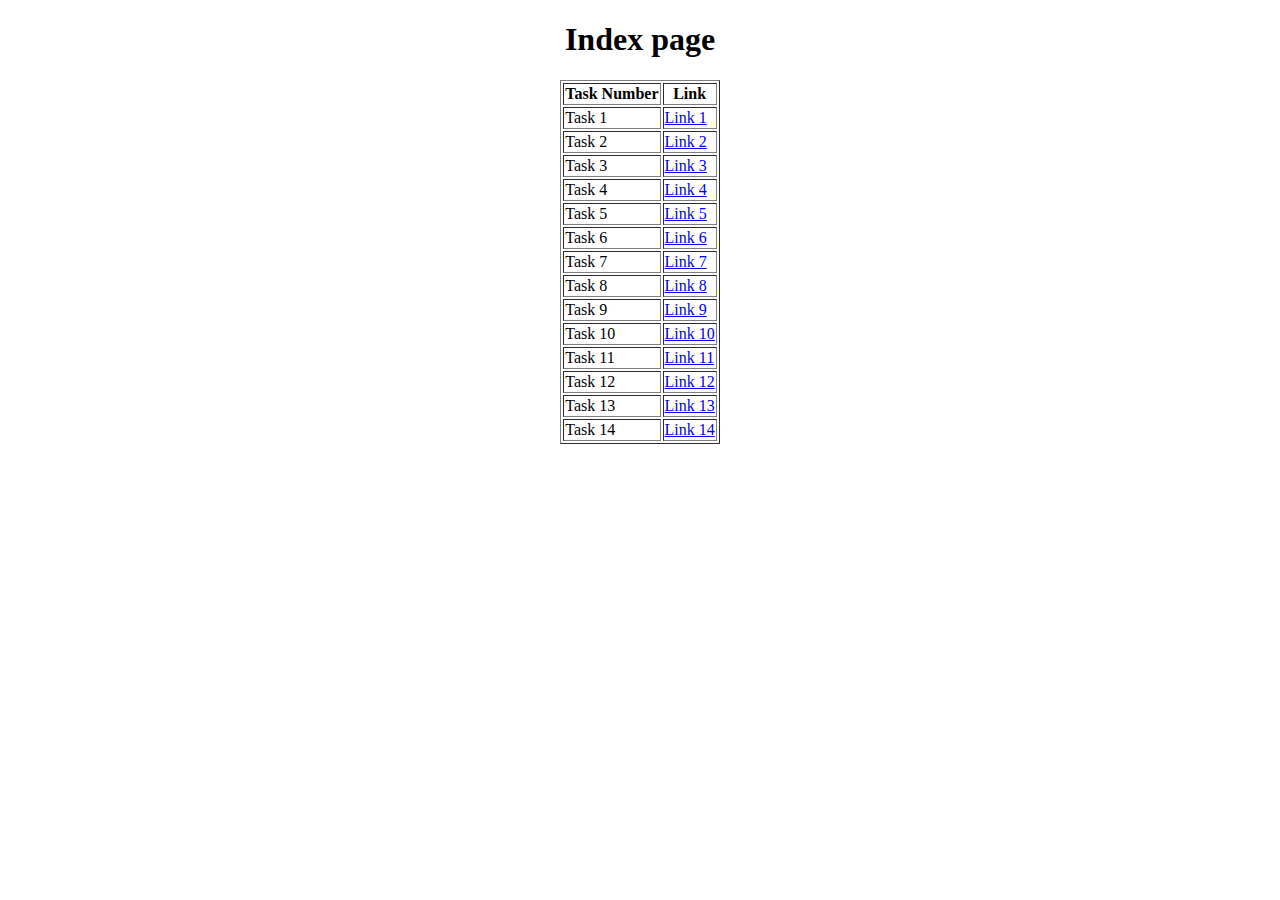
<file: index.html>
<!DOCTYPE html>
<html lang="en">
<head>
    <meta charset="UTF-8">
    <meta name="viewport" content="width=device-width, initial-scale=1.0">
    <title>Document</title>
</head>
<body>
    <center>
        <h1>Index page</h1>
        <table border="1">
            <tr>
                <th>Task Number</th>
                <th>Link</th>
            </tr>
            
            <tr>
                <td>Task 1</td>
                <td><a href="./BS_Task-1.html">Link 1</a></td>
            </tr>
            <tr>
                <td>Task 2</td>
                <td><a href="./BS_Task-2.html">Link 2</a></td>
            </tr>
            <tr>
                <td>Task 3</td>
                <td><a href="./BS_Task-3.html">Link 3</a></td>
            </tr>
            <tr>
                <td>Task 4</td>
                <td><a href="./BS_Task-4.html">Link 4</a></td>
            </tr>
            <tr>
                <td>Task 5</td>
                <td><a href="./BS_Task-5.html">Link 5</a></td>
            </tr>
            <tr>
                <td>Task 6</td>
                <td><a href="./BS_Task-6.html">Link 6</a></td>
            </tr>
            <tr>
                <td>Task 7</td>
                <td><a href="./JS_Task-1.html">Link 7</a></td>
            </tr>
            <tr>
                <td>Task 8</td>
                <td><a href="./JS_Task-2.html">Link 8</a></td>
            </tr>
            <tr>
                <td>Task 9</td>
                <td><a href="./JS_Task-3.html">Link 9</a></td>
            </tr>
            <tr>
                <td>Task 10</td>
                <td><a href="./JS_Task-4.html">Link 10</a></td>
            </tr>
            <tr>
                <td>Task 11</td>
                <td><a href="./JS_Task-5.html">Link 11</a></td>
            </tr>
            <tr>
                <td>Task 12</td>
                <td><a href="./JS_Task-6.html">Link 12</a></td>
            </tr>
            <tr>
                <td>Task 13</td>
                <td><a href="./JS_Task-7.html">Link 13</a></td>
            </tr>
            <tr>
                <td>Task 14</td>
                <td><a href="./JS_Task-8.html">Link 14</a></td>
            </tr>
        </table>
    </center>
</body>
</html>
</file>
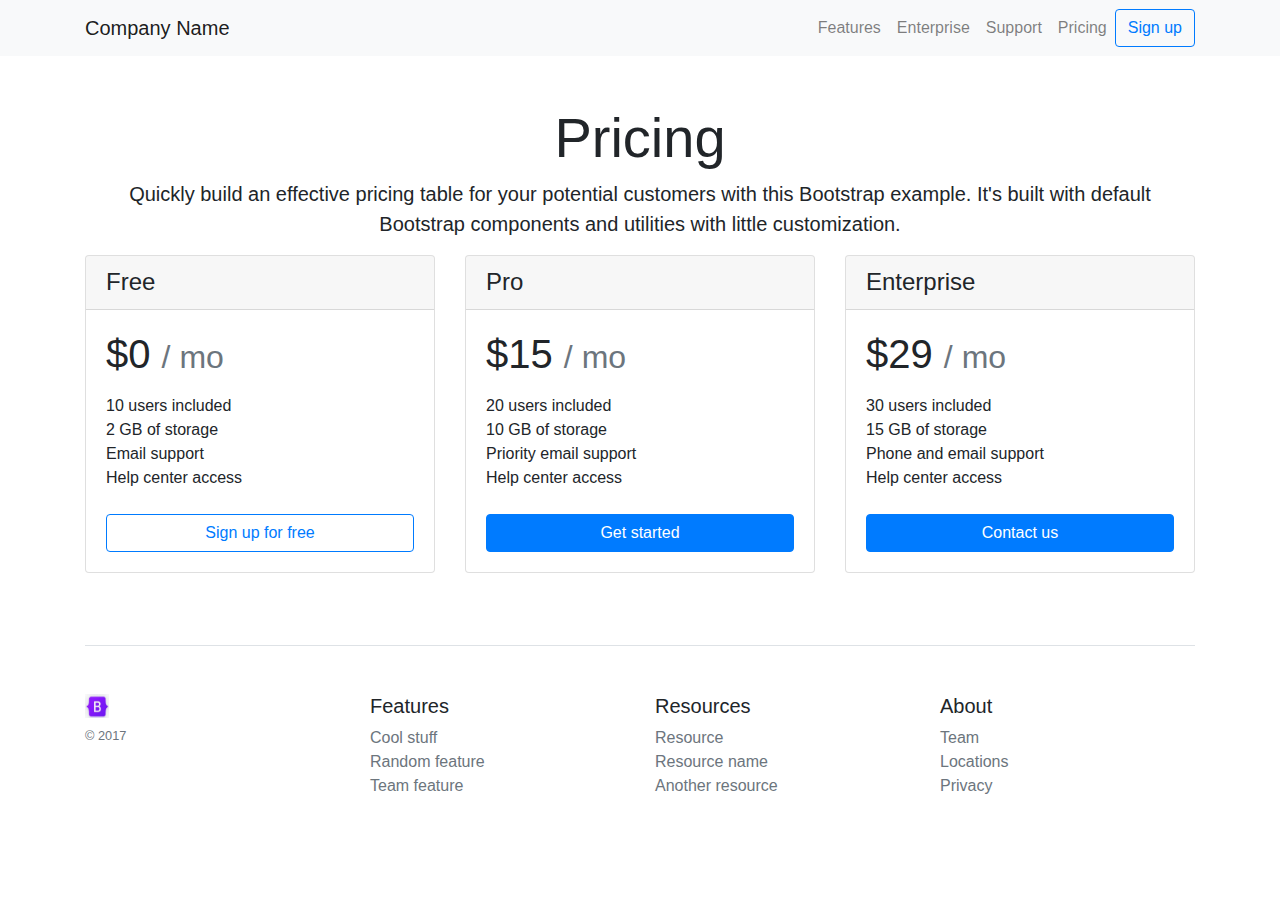
<file: BS_Task-3.html>
<!DOCTYPE html>
<html lang="en">
<head>
    <meta charset="utf-8">
    <meta name="viewport" content="width=device-width, initial-scale=1, shrink-to-fit=no">
    <title>Task-3</title>
    <link rel="stylesheet" href="https://maxcdn.bootstrapcdn.com/bootstrap/4.0.0/css/bootstrap.min.css">
</head>
<body>

<nav class="navbar navbar-expand-md navbar-light bg-light">
    <div class="container">
        <a class="navbar-brand" href="#">Company Name</a>
        <button class="navbar-toggler" type="button" data-toggle="collapse" data-target="#navbarNav" aria-controls="navbarNav" aria-expanded="false" aria-label="Toggle navigation">
            <span class="navbar-toggler-icon"></span>
        </button>
        <div class="collapse navbar-collapse" id="navbarNav">
            <ul class="navbar-nav ml-auto">
                <li class="nav-item"><a class="nav-link" href="#">Features</a></li>
                <li class="nav-item"><a class="nav-link" href="#">Enterprise</a></li>
                <li class="nav-item"><a class="nav-link" href="#">Support</a></li>
                <li class="nav-item"><a class="nav-link" href="#">Pricing</a></li>
            </ul>
            <a class="btn btn-outline-primary" href="#">Sign up</a>
        </div>
    </div>
</nav>

<div class="container my-5">
    <div class="text-center">
        <h1 class="display-4">Pricing</h1>
        <p class="lead">Quickly build an effective pricing table for your potential customers with this Bootstrap example. It's built with default Bootstrap components and utilities with little customization.</p>
    </div>

    <div class="row">
        <div class="col-md-4">
            <div class="card mb-4 box-shadow">
                <div class="card-header">
                    <h4 class="my-0 font-weight-normal">Free</h4>
                </div>
                <div class="card-body">
                    <h1 class="card-title pricing-card-title">$0 <small class="text-muted">/ mo</small></h1>
                    <ul class="list-unstyled mt-3 mb-4">
                        <li>10 users included</li>
                        <li>2 GB of storage</li>
                        <li>Email support</li>
                        <li>Help center access</li>
                    </ul>
                    <button type="button" class="btn btn-outline-primary btn-block">Sign up for free</button>
                </div>
            </div>
        </div>
        <div class="col-md-4">
            <div class="card mb-4 box-shadow">
                <div class="card-header">
                    <h4 class="my-0 font-weight-normal">Pro</h4>
                </div>
                <div class="card-body">
                    <h1 class="card-title pricing-card-title">$15 <small class="text-muted">/ mo</small></h1>
                    <ul class="list-unstyled mt-3 mb-4">
                        <li>20 users included</li>
                        <li>10 GB of storage</li>
                        <li>Priority email support</li>
                        <li>Help center access</li>
                    </ul>
                    <button type="button" class="btn btn-primary btn-block">Get started</button>
                </div>
            </div>
        </div>
        <div class="col-md-4">
            <div class="card mb-4 box-shadow">
                <div class="card-header">
                    <h4 class="my-0 font-weight-normal">Enterprise</h4>
                </div>
                <div class="card-body">
                    <h1 class="card-title pricing-card-title">$29 <small class="text-muted">/ mo</small></h1>
                    <ul class="list-unstyled mt-3 mb-4">
                        <li>30 users included</li>
                        <li>15 GB of storage</li>
                        <li>Phone and email support</li>
                        <li>Help center access</li>
                    </ul>
                    <button type="button" class="btn btn-primary btn-block">Contact us</button>
                </div>
            </div>
        </div>
    </div>

    <footer class="pt-4 my-md-5 pt-md-5 border-top">
        <div class="row">
          <div class="col-12 col-md">
            <img class="mb-2" src="bootstaplogo.png" alt="" width="24" height="24">
            <small class="d-block mb-3 text-muted">&copy; 2017 </small>
          </div>
          <div class="col-6 col-md">
            <h5>Features</h5>
            <ul class="list-unstyled text-small">
              <li><a class="text-muted" href="#">Cool stuff</a></li>
              <li><a class="text-muted" href="#">Random feature</a></li>
              <li><a class="text-muted" href="#">Team feature</a></li>
              
            </ul>
          </div>
          <div class="col-6 col-md">
            <h5>Resources</h5>
            <ul class="list-unstyled text-small">
              <li><a class="text-muted" href="#">Resource</a></li>
              <li><a class="text-muted" href="#">Resource name</a></li>
              <li><a class="text-muted" href="#">Another resource</a></li>
             
            </ul>
          </div>
          <div class="col-6 col-md">
            <h5>About</h5>
            <ul class="list-unstyled text-small">
              <li><a class="text-muted" href="#">Team</a></li>
              <li><a class="text-muted" href="#">Locations</a></li>
              <li><a class="text-muted" href="#">Privacy</a></li>
              
            </ul>
          </div>
        </div>
      </footer>
    </div>
    
</div>

<script src="https://code.jquery.com/jquery-3.2.1.slim.min.js"></script>
<script src="https://maxcdn.bootstrapcdn.com/bootstrap/4.0.0/js/bootstrap.min.js"></script>
</body>
</html>
</file>
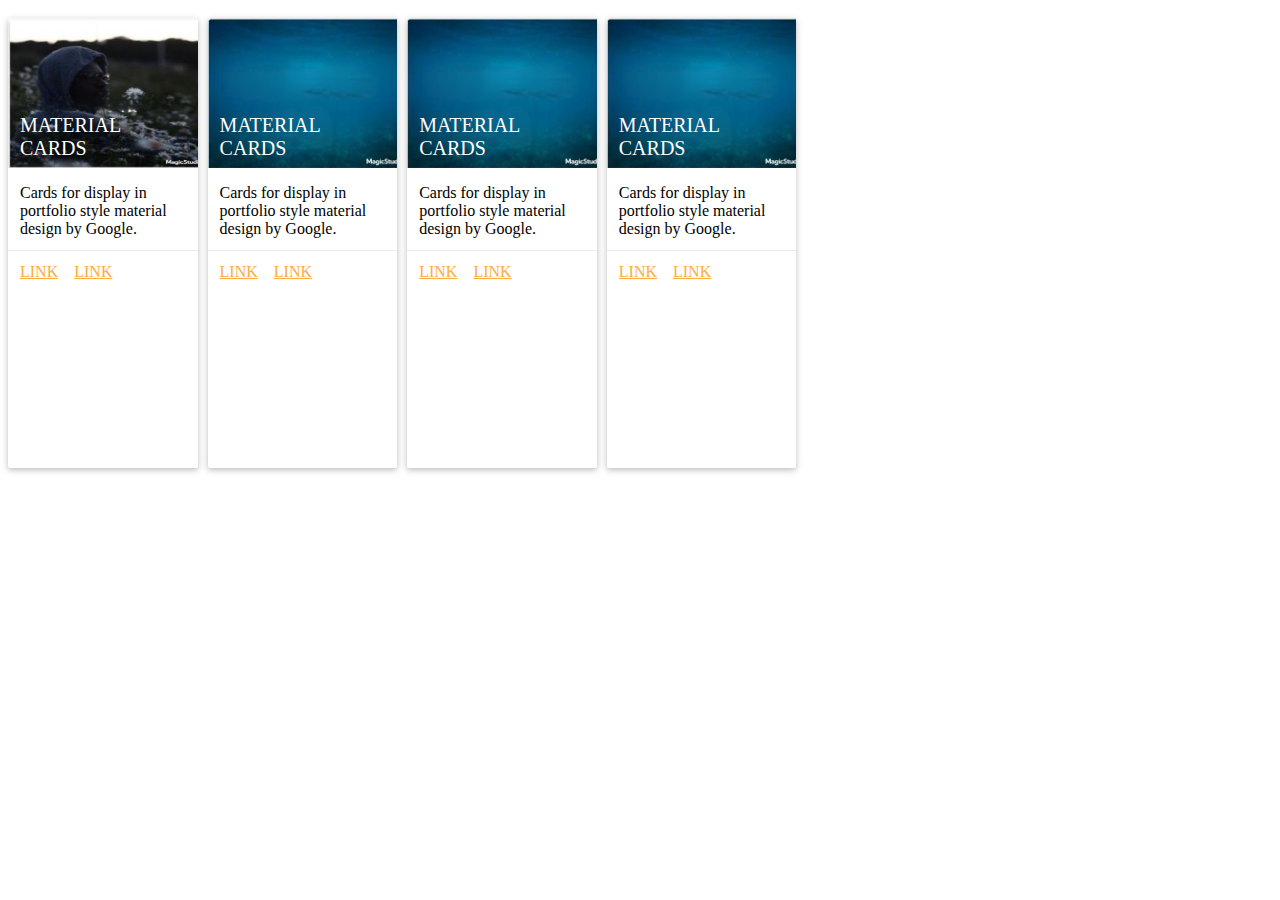
<file: BS_Task-4.html>
<!DOCTYPE html>
<html lang="en">
<head>
    <meta charset="utf-8">
    <meta name="viewport" content="width=device-width, initial-scale=1">
    <title>Task-4</title>
    
    <style>
        .card {
            box-shadow: 0 2px 5px 0 rgba(0, 0, 0, 0.16), 0 2px 10px 0 rgba(0, 0, 0, 0.12);
            margin-top: 10px;
            box-sizing: border-box;
            border-radius: 2px;
            background-clip: padding-box;
            min-height: 450px;
            width: 15%;
            float: left;
            margin-right: 10px;
        }
        
        .card span.card-title {
            color: #fff;
            font-size: 20px;
            font-weight: 300;
            text-transform: uppercase;
        }
        
        .card .card-image {
            position: relative;
            overflow: hidden;
        }
        
        .card .card-image img {
            border-radius: 2px 2px 0 0;
            background-clip: padding-box;
            position: relative;
            z-index: -1;
        }
        
        .card .card-image span.card-title {
            position: absolute;
            bottom: 0;
            left: 0;
            padding: 12px;
        }
        
        .card .card-content {
            padding: 12px;
            border-radius: 0 0 2px 2px;
            background-clip: padding-box;
            box-sizing: border-box;
        }
        
        .card .card-content p {
            margin: 0;
            color: inherit;
        }
        
        .card .card-content span.card-title {
            line-height: 36px;
        }
        
        .card .card-action {
            border-top: 1px solid rgba(160, 160, 160, 0.2);
            padding: 12px;
        }
        
        .card .card-action a {
            color: #ffab40;
            margin-right: 12px;
            transition: color 0.3s ease;
            text-transform: uppercase;
        }
        
        .card .card-action a:hover {
            color: #ffd8a6;
            text-decoration: none;
        }
    </style>
</head>
<body>
    <div class="container">
        <div class="row">
            <div class="card">
                <div class="card-image">
                    <img class="img-responsive" src="man_magic.jpg" width="200" height="150">
                    <span class="card-title">Material Cards</span>
                </div>

                <div class="card-content">
                    <p>Cards for display in portfolio style material design by Google.</p>
                </div>

                <div class="card-action">
                    <a href="#" target="new_blank">Link</a>
                    <a href="#" target="new_blank">Link</a>
                </div>
            </div>

            <div class="card">
                <div class="card-image">
                    <img class="img-responsive" src="water_magic.jpg" width="200" height="150">
                    <span class="card-title">Material Cards</span>
                </div>

                <div class="card-content">
                    <p>Cards for display in portfolio style material design by Google.</p>
                </div>

                <div class="card-action">
                    <a href="#" target="new_blank">Link</a>
                    <a href="#" target="new_blank">Link</a>
                </div>
            </div>

            <div class="card">
                <div class="card-image">
                    <img class="img-responsive" src="water_magic.jpg" width="200" height="150">
                    <span class="card-title">Material Cards</span>
                </div>

                <div class="card-content">
                    <p>Cards for display in portfolio style material design by Google.</p>
                </div>

                <div class="card-action">
                    <a href="#" target="new_blank">Link</a>
                    <a href="#" target="new_blank">Link</a>
                </div>
            </div>

            <div class="card">
                <div class="card-image">
                    <img class="img-responsive" src="water_magic.jpg" width="200" height="150">
                    <span class="card-title">Material Cards</span>
                </div>

                <div class="card-content">
                    <p>Cards for display in portfolio style material design by Google.</p>
                </div>

                <div class="card-action">
                    <a href="#" target="new_blank">Link</a>
                    <a href="#" target="new_blank">Link</a>
                </div>
            </div>
        </div>
    </div>
</body>
</html>
</file>
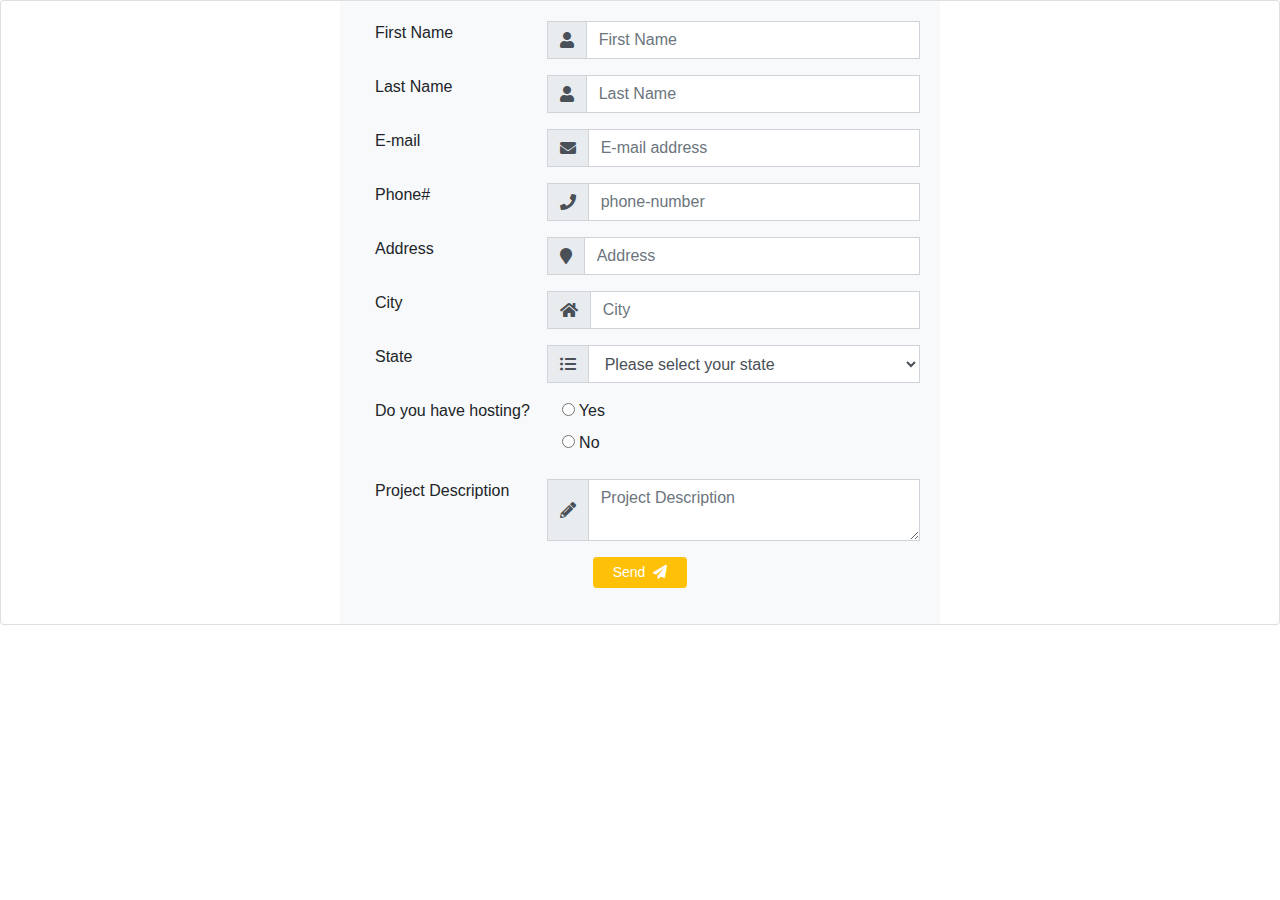
<file: BS_Task-5.html>
<!DOCTYPE html>
<html lang="en">
<head>
    <meta charset="UTF-8">
    <meta name="viewport" content="width=device-width, initial-scale=1.0">
    <title>Task-5</title>
    
    <link rel="stylesheet" href="https://cdn.jsdelivr.net/npm/bootstrap@4.4.1/dist/css/bootstrap.min.css">
</head>
<body>
    <link href="//maxcdn.bootstrapcdn.com/bootstrap/4.0.0/css/bootstrap.min.css" rel="stylesheet" id="bootstrap-css">
    <script src="//maxcdn.bootstrapcdn.com/bootstrap/4.0.0/js/bootstrap.min.js"></script>
    <script src="//cdnjs.cloudflare.com/ajax/libs/jquery/3.2.1/jquery.min.js"></script>
    <link rel="stylesheet" href="https://use.fontawesome.com/releases/v5.0.8/css/all.css">

    <style>
        .invalid-feedback {
            color: red;
        }
    </style>

    <div class="card">
        <article class="card-body col-md-6 mx-auto bg-light" style="max-width: 600px;">
            <form id="myForm">
                <div class="form-group">
                    <div class="input-group">
                        <label for="first-name" class="col-md-4 control-label">First Name</label>
                        <span class="input-group-prepend">
                            <span class="input-group-text"><i class="fa fa-user"></i></span>
                        </span>
                        <input id="first-name" name="first-name" class="form-control" placeholder="First Name" type="text" required>
                        <div class="invalid-feedback" id="first-name-error"></div>
                    </div>
                </div>

                <div class="form-group">
                    <div class="input-group">
                        <label for="last-name" class="col-md-4 control-label">Last Name</label>
                        <span class="input-group-prepend">
                            <span class="input-group-text"><i class="fa fa-user"></i></span>
                        </span>
                        <input id="last-name" name="last-name" class="form-control" placeholder="Last Name" type="text" required>
                        <div class="invalid-feedback" id="last-name-error"></div>
                    </div>
                </div>

                <div class="form-group input-group">
                    <label class="col-md-4 control-label">E-mail</label>
                    <div class="input-group-prepend">
                        <span class="input-group-text"> <i class="fa fa-envelope"></i> </span>
                    </div>
                    <input id="email" name="email" class="form-control" placeholder="E-mail address" type="email" required>
                    <div class="invalid-feedback" id="email-error"></div>
                </div>

                <div class="form-group input-group">
                    <label class="col-md-4 control-label">Phone#</label>
                    <div class="input-group-prepend">
                        <span class="input-group-text"> <i class="fa fa-phone"></i> </span>
                    </div>
                    <input id="phone" name="phone" class="form-control" placeholder="phone-number" type="text" required>
                    <div class="invalid-feedback" id="phone-error"></div>
                </div>

                <div class="form-group">
                    <div class="input-group">
                        <label for="address" class="col-md-4 control-label">Address</label>
                        <span class="input-group-prepend">
                            <span class="input-group-text"><i class="fa fa-map-marker"></i></span>
                        </span>
                        <input id="address" name="address" class="form-control" placeholder="Address" type="text" required>
                        <div class="invalid-feedback" id="address-error"></div>
                    </div>
                </div>

                <div class="form-group">
                    <div class="input-group">
                        <label for="city" class="col-md-4 control-label">City</label>
                        <span class="input-group-prepend">
                            <span class="input-group-text"><i class="fa fa-home"></i></span>
                        </span>
                        <input id="city" name="city" class="form-control" placeholder="City" type="text" required>
                        <div class="invalid-feedback" id="city-error"></div>
                    </div>
                </div>

                <div class="form-group">
                    <div class="input-group">
                        <label for="state" class="col-md-4 control-label">State</label>
                        <span class="input-group-prepend">
                            <span class="input-group-text"><i class="fa fa-list-ul"></i></span>
                        </span>
                        <select id="state" name="state" class="form-control" required>
                            <option selected>Please select your state</option>
                            <option>Andhra Pradesh</option>
                            <option>Arunachal Pradesh</option>
                            <option >Assam</option>
                            <option >Bihar P</option>
                            <option >Chhattisgarh</option>
                            <option >Goa</option>
                            <option >Gujarat</option>
                            <option >Haryana</option>
                            <option >Himachal Pradesh</option>
                            <option> Jharkhand</option>
                            <option >Karnataka</option>
                            <option >Kerala</option>
                            <option >Madhya Pradesh</option>
                            <option >Maharashtra</option>
                            <option >Manipur</option>
                            <option >Meghalaya</option>
                            <option> Mizoram</option>
                            <option >Nagaland</option>
                            <option >Odisha</option>
                            <option>Punjab</option>
                            <option >Rajasthan</option>
                            <option> Sikkim</option>
                            <option >Tamil Nadu</option>
                            <option >Telangana</option>
                            <option>Tripura</option>
                            <option>Uttar Pradesh</option>
                            <option>Uttarakhand</option>
                            <option>West Bengal</option>

                        </select>
                        <div class="invalid-feedback" id="state-error"></div>
                    </div>
                </div>

                <div class="form-group">
                    <div class="input-group">
                        <label for="hosting" class="col-md-4 control-label">Do you have hosting?</label>
                        <div class="col-md-4">
                            <div class="radio">
                                <label>
                                    <input type="radio" name="hosting" value="yes" required> Yes
                                </label>
                            </div>
                            <div class="radio">
                                <label>
                                    <input type="radio" name="hosting" value="no" required> No
                                </label>
                            </div>
                        </div>
                        <div class="invalid-feedback" id="hosting-error"></div>
                    </div>
                </div>   

                <div class="form-group">
                    <div class="input-group">
                        <label for="project-description" class="col-md-4 control-label">Project Description</label>
                        <span class="input-group-prepend">
                            <span class="input-group-text"><i class="fa fa-pencil-alt"></i></span>
                        </span>
                        <textarea id="project-description" name="project-description" class="form-control" placeholder="Project Description" required></textarea>
                        <div class="invalid-feedback" id="project-description-error"></div>
                    </div>
                </div>

                <div class="form-group">
                    <button type="button" class="col-md-2 btn btn-warning btn-sm btn-block mx-auto text-white" onclick="validateForm()">Send<i class="fas fa-paper-plane ml-2"></i></button>
                </div>
            </form>
        </article>
    </div>

    <script>
        function validateForm() {
            var isValid = true;
            var inputFields = document.querySelectorAll('input[required], select[required], textarea[required]');
            
            inputFields.forEach(function(field) {
                if (!field.value) {
                    isValid = false;
                    field.classList.add('is-invalid');
                    document.getElementById(field.id + "-error").textContent = "Please enter your " + field.getAttribute("placeholder") + ".";
                } else {
                    field.classList.remove('is-invalid');
                    document.getElementById(field.id + "-error").textContent = "";
                }
            });

            if (!isValid) {
                alert("Please fill in all required fields.");
            }
        }
    </script>
</body>
</html>
</file>
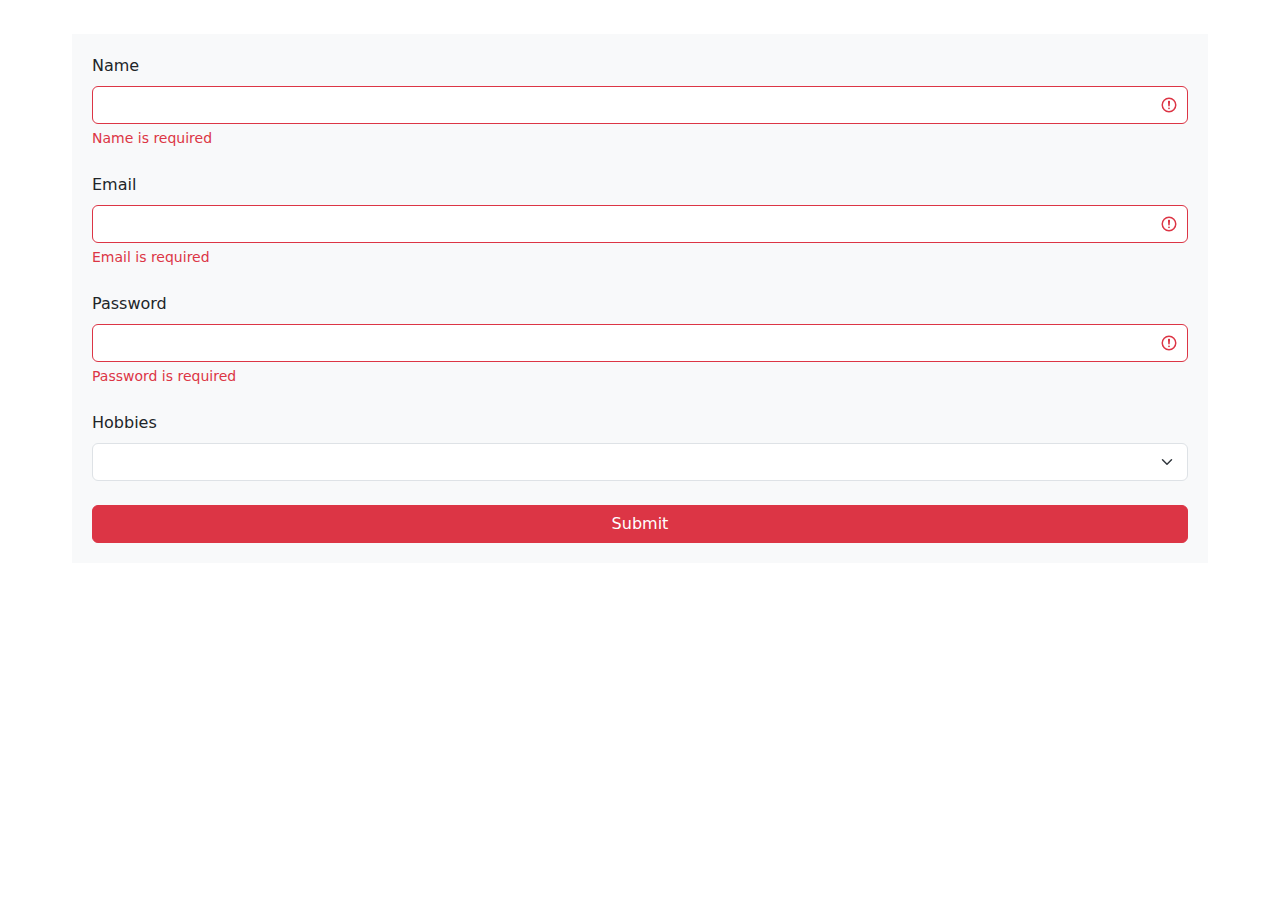
<file: BS_Task-6.html>
<!DOCTYPE html>  
<html lang="en">  
<head>  
    <meta charset="utf-8">  
    <meta name="viewport" content="width=device-width, initial-scale=1">  
    <title>Task-6</title>  
    <link href="https://cdn.jsdelivr.net/npm/bootstrap@5.1.3/dist/css/bootstrap.min.css" rel="stylesheet">  
    <script src="https://cdn.jsdelivr.net/npm/bootstrap@5.1.3/dist/js/bootstrap.bundle.min.js"></script>  
    <style>
        .container {
            background-color: #f8f9fa; 
            border: 2px solid white;
            padding: 20px;
            margin-top: 2rem;
        }
        .submit-button {
            width: 100%;
        }
    </style>
</head>  
<body>  
    <div class="container">
        <form action="">
            <div class="was-validated" class="userid">
                <label for="uid" class="form-label">Name</label>
                <input type="text" class="form-control" id="uid" name="uid" required>
                <div class="valid-feedback">Valid data.</div>
                <div class="invalid-feedback">Name is required</div><br>
            </div>
            <div class="was-validated" class="emailid">
                <label for="emid" class="form-label">Email</label>
                <input type="email" class="form-control" id="emid" name="emid" required>
                <div class="valid-feedback">Valid data.</div>
                <div class="invalid-feedback">Email is required</div><br>
            </div>
            <div class="was-validated" class="password">
                <label for="pwd" class="form-label">Password</label>
                <input type="password" class="form-control" id="pwd" name="pwd" required>
                <div class="valid-feedback">Valid data.</div>
                <div class="invalid-feedback">Password is required</div><br>
            </div>
            <div class="hobbies">
                <label for="hobbies" class="form-label">Hobbies</label>
                <select class="form-select" id="hobbies" name="hobbies">
                    <option value="reading"></option>
                    <option value="reading">Reading</option>
                    <option value="sports">Sports</option>
                    <option value="music">Music</option>
                    <option value="travel">Travel</option>
                    <option value="other">Other</option>
                </select>
            </div><br>
            <button type="button" class="btn btn-danger submit-button">Submit</button>
        </form>
    </div>
</body>  
</html>
</file>
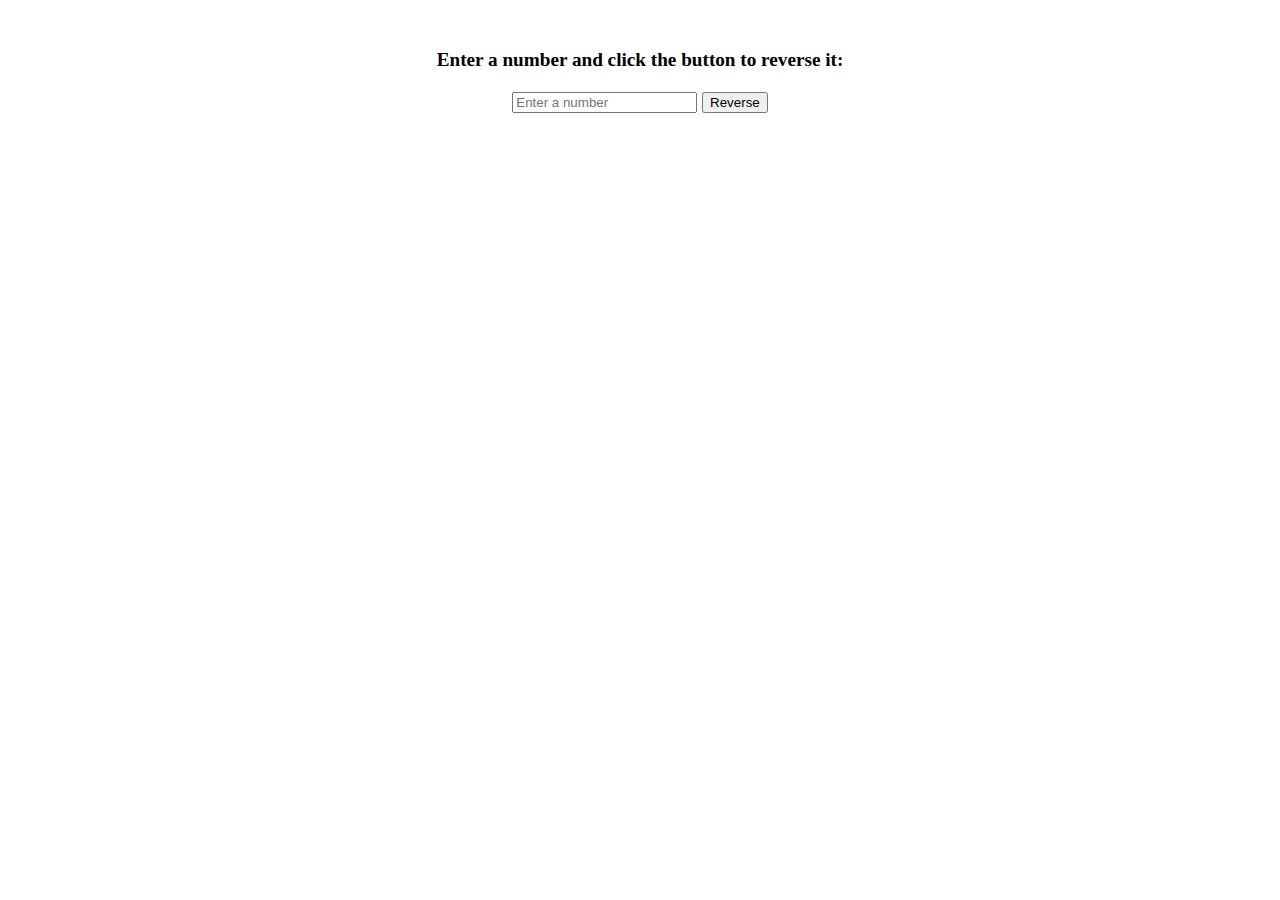
<file: JS_Task-1.html>
<!DOCTYPE html>
<html>
<head>
    <title>Task-1</title>
    <style>
        body {
            text-align: center;
            font-size: larger;
            font-weight: bold;
        }
    </style>
</head>
<body>
    <br>
    <p>Enter a number and click the button to reverse it:</p>
    <input type="number" id="userInput" placeholder="Enter a number">
    <button onclick="reverseAndDisplay()">Reverse</button>
    <p id="result"></p>
    <script>
        function reverseNumber(x) {
            let str = x.toString();
            let reversedStr = str.split('').reverse().join('');
            let reversedNumber = parseInt(reversedStr, 10);
            return reversedNumber;
        }
        function reverseAndDisplay() {
            const userInput = document.getElementById("userInput").value;
            const num = parseFloat(userInput);
            if (!isNaN(num)) {
                const reversed = reverseNumber(num);
                document.getElementById("result").textContent = `Reversednumber:${reversed}`;
            } else {
                document.getElementById("result").textContent = "Invalid input. Please enter a valid number.";
            }
        }
    </script>
</body>
</html>
</file>
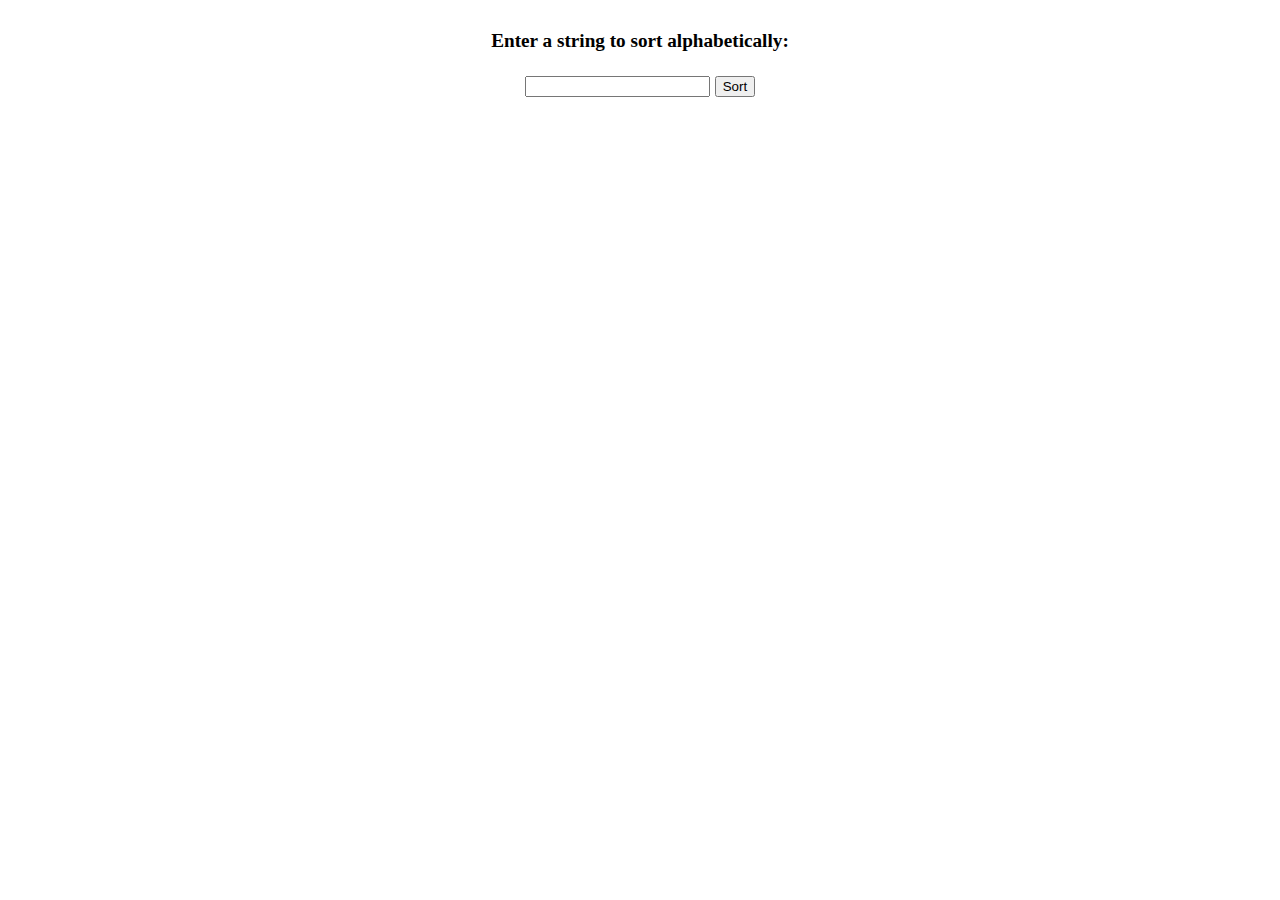
<file: JS_Task-2.html>
<!DOCTYPE html>
<html>
<head>
  <title>Task-2</title>
<style>
  body {
      text-align: center;
      font-size: larger;
      font-weight: bold;
  }
</style>
</head>
<body>
  <br>
  <form>
    <label for="inputString">Enter a string to sort alphabetically: </label><br><br>
    <input type="text" id="inputString" name="inputString">
    <button type="button" onclick="sortAndDisplay()">Sort</button>
  </form>
  <div id="result"></div>
  <script>
    function sortStringAlphabetically(inputString) {
      var characters = inputString.split('');
      characters.sort();
      var sortedString = characters.join('');
      return sortedString;
    }

    function sortAndDisplay() {
      var userInput = document.getElementById("inputString").value;
      var resultDiv = document.getElementById("result");
      var sortedOutput = sortStringAlphabetically(userInput);
      resultDiv.innerHTML = "Original Input: " + userInput + "<br>Sorted Output: " + sortedOutput;
    }
  </script>
</body>
</html>
</file>
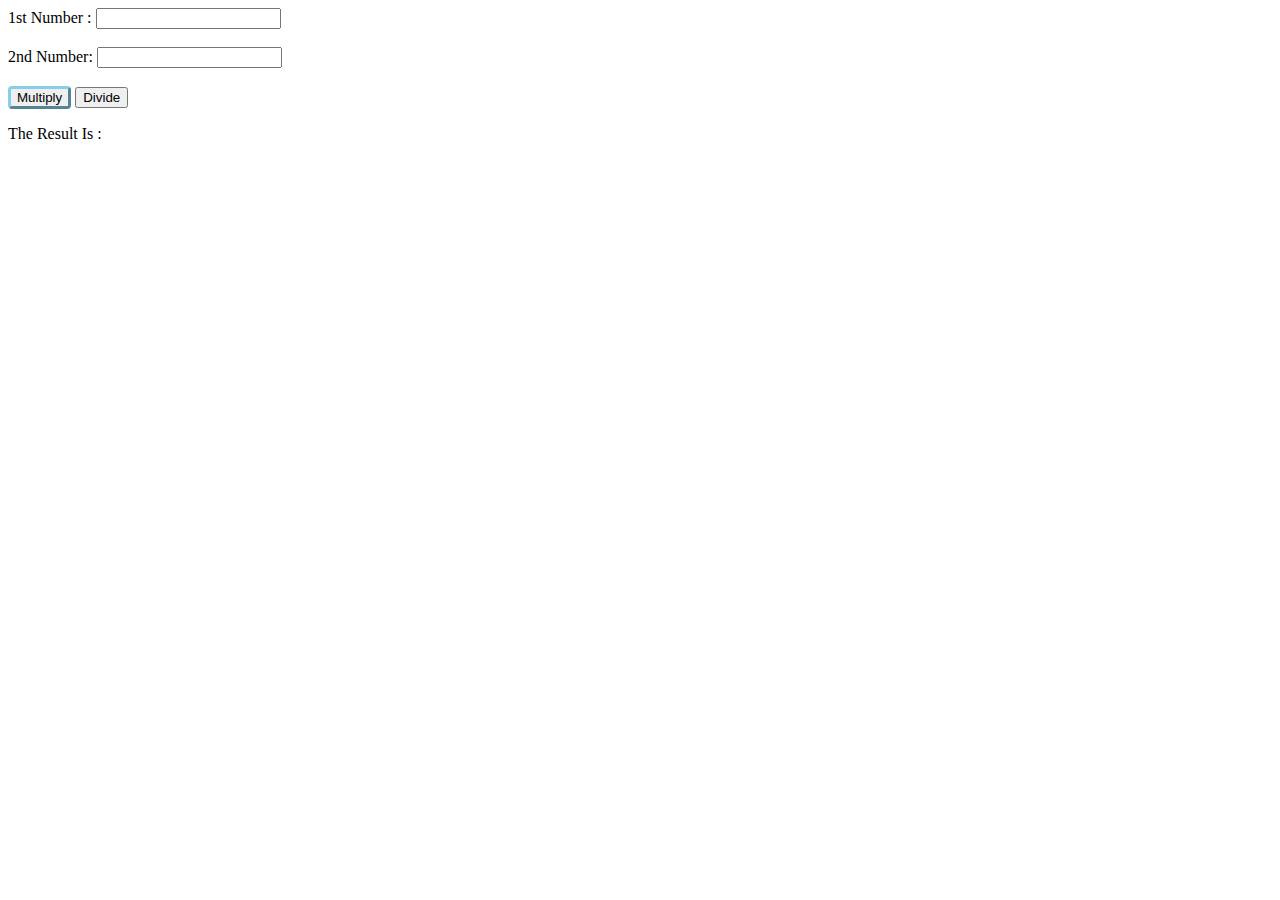
<file: JS_Task-3.html>
<!DOCTYPE html>
<html lang="en">
<head>
    <meta charset="UTF-8">
    <meta name="viewport" content="width=device-width, initial-scale=1.0">
    <title>Task-3</title>
    <style>
           .bn{
            border-radius: 4px;
            border-color: skyblue;
            border-width: 3px;}
    </style>


</head>
<body>
    <form>
        1st Number : <input type="text" id="firstNumber" /><br><br>
        2nd Number: <input type="text" id="secondNumber" /><br><br>
        <input class="bn" type="button" onClick="multiplyBy()" Value="Multiply" />
        <input type="button" onClick="divideBy()" Value="Divide" />
    </form>
        <p>The Result Is : <br>
        <span id = "result"></span>
    <script>
        function multiplyBy()
        {
        num1 = document.getElementById("firstNumber").value;
        num2 = document.getElementById("secondNumber").value;
        document.getElementById("result").innerHTML = num1 * num2;
        }

        function divideBy() 
        { 
        num1 = document.getElementById("firstNumber").value;
        num2 = document.getElementById("secondNumber").value;
        document.getElementById("result").innerHTML = num1 / num2;
        }
    </script>
</body>
</html>
</file>
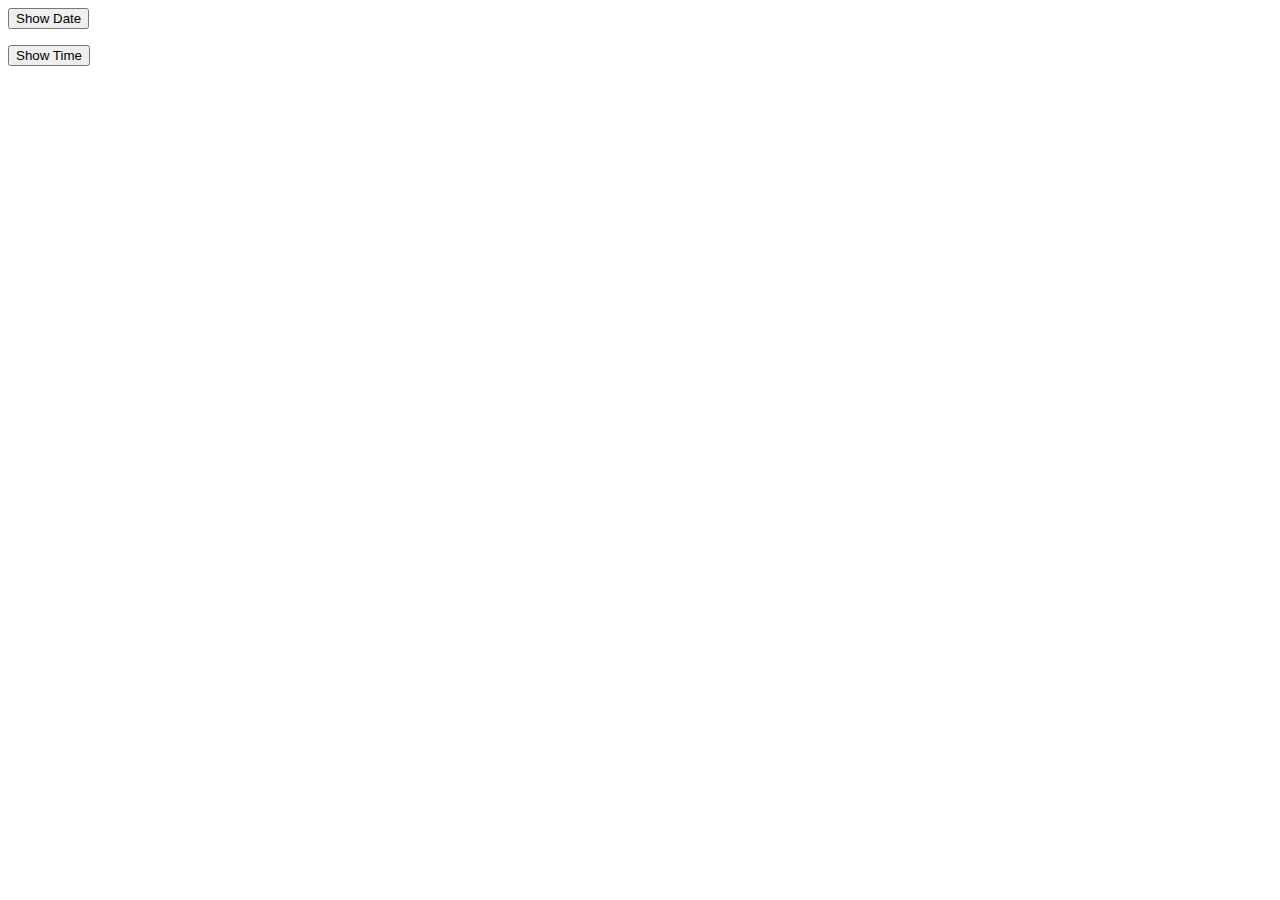
<file: JS_Task-4.html>
<!DOCTYPE html>
<html lang="en">
<head>
    <meta charset="UTF-8">
    <meta name="viewport" content="width=device-width, initial-scale=1.0">
    <title>Task-4</title>
</head>
<body>
    <button onclick="showDate()">Show Date</button><br>
    <p id="output1"></p>
    <button onclick="showTime()">Show Time</button>
    <p id="output2"></p>

    <script>
        function showDate() {
            const currentDate = new Date("7/March/2023");
            const day = currentDate.getDate();
            const monthNames = ["January", "February", "March", "April", "May", "June", "July", "August", "September", "October", "November", "December"];
            const month = monthNames[currentDate.getMonth()];
            const year = currentDate.getFullYear();
            const formattedDate = `${day}/${month}/${year}`;
            document.getElementById('output1').innerText = formattedDate;
        }

        function showTime() {
            const formattedTime= new Date("2023-03-07")
            document.getElementById('output2').innerText = formattedTime;
        }
    </script>
</body>
</html>
</file>
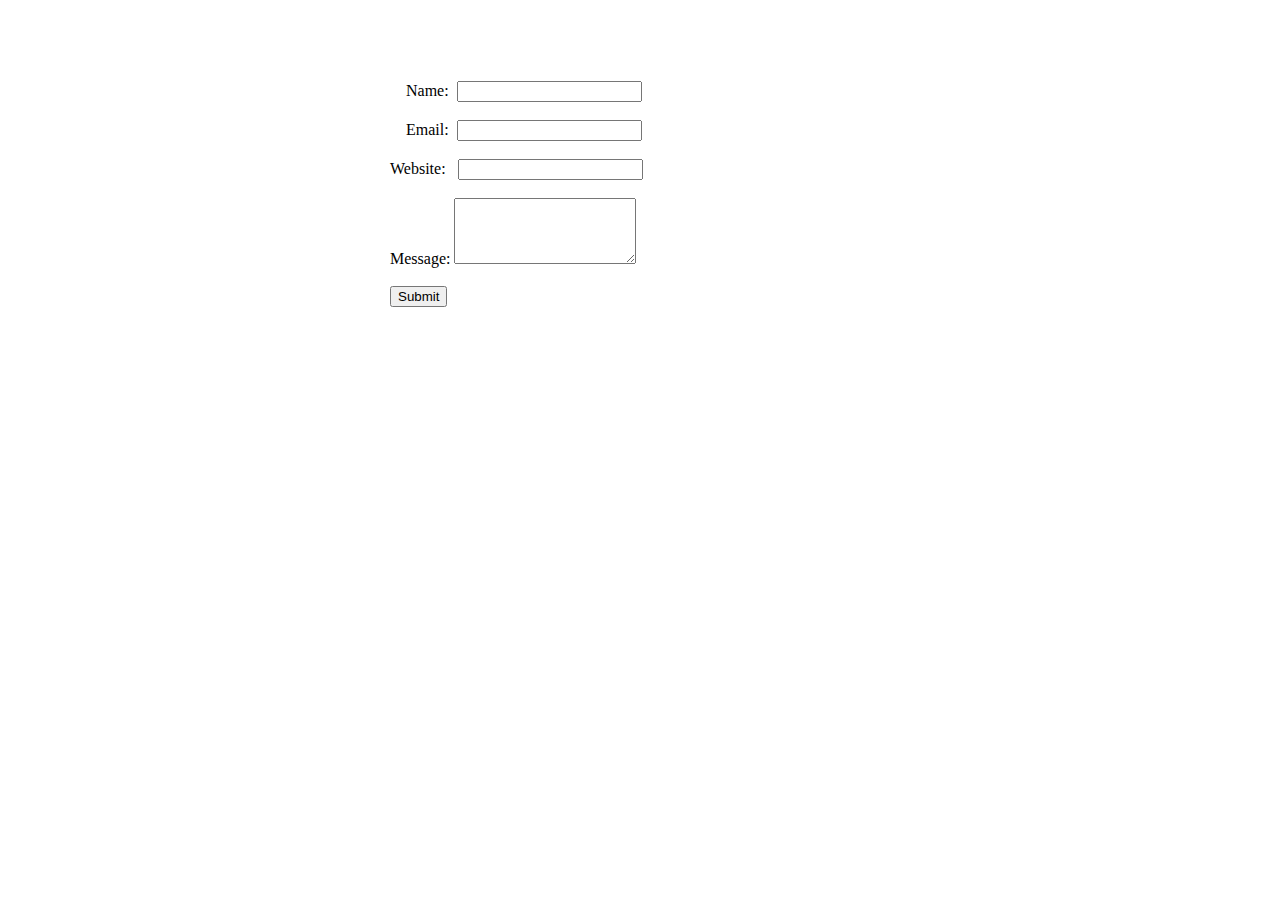
<file: JS_Task-5.html>
<!DOCTYPE html>
<html lang="en">
<head>
    <meta charset="UTF-8">
    <meta name="viewport" content="width=device-width, initial-scale=1.0">
    <title>Task-5</title>
    <style>
        .form-container {
            max-width: 500px;
            margin: 0 auto;
            padding: 30px;
            border: 1px solid white;
            border-radius: 5px;
            margin-top: 50px;
        }
        .error {
            color: rgb(234, 22, 22);
        }
        .error-border {
            border-width: 2px;
            border-color: rgb(245, 25, 25);
        }
    </style>
</head>
<body>
    <div class="form-container">
        <form id="contact-form">
            <div class="form-group">
                <label for="name">&nbsp;&nbsp;&nbsp;&nbsp;Name:&nbsp;</label>
                <input type="text" id="name" name="name" class="form-control">
                <span class="error" id="name-error"></span>
            </div><br>
            <div class="form-group">
                <label for="email">&nbsp;&nbsp;&nbsp;&nbsp;Email:&nbsp;</label>
                <input type="email" id="email" name="email" class="form-control">
                <span class="error" id="email-error"></span>
            </div><br>
            <div class="form-group">
                <label for="website">Website:&nbsp;&nbsp;</label>
                <input type="url" id="website" name="website" class="form-control">
                <span class="error" id="website-error"></span>
            </div><br>
            <div class="form-group" >
                <label for="message">Message:</label>
                <textarea id="message" name="message" class="form-control" rows="4"></textarea>
                <span class="error" id="message-error"></span>
            </div><br>
            <button type="submit" class="btn btn-primary">Submit</button>
        </form>
    </div>

    <script>
        document.getElementById("contact-form").addEventListener("submit", function(event) {
            var nameField = document.getElementById("name");
            var emailField = document.getElementById("email");
            var websiteField = document.getElementById("website");
            var messageField = document.getElementById("message");

            document.getElementById("name-error").textContent = "";
            document.getElementById("email-error").textContent = "";
            document.getElementById("website-error").textContent = "";
            document.getElementById("message-error").textContent = "";
            nameField.classList.remove("error-border");
            emailField.classList.remove("error-border");
            websiteField.classList.remove("error-border");
            messageField.classList.remove("error-border");

            if (!nameField.value.trim()) {
                document.getElementById("name-error").textContent = "This field is required.";
                nameField.classList.add("error-border");
                event.preventDefault();
            }

            if (!emailField.value.trim()) {
                document.getElementById("email-error").textContent = "A valid email address is required.";
                emailField.classList.add("error-border");
                event.preventDefault();
            }

            if (!websiteField.value.trim()) {
                document.getElementById("website-error").textContent = "A valid URL is required.";
                websiteField.classList.add("error-border");
                event.preventDefault();
            }

            if (!messageField.value.trim()) {
                document.getElementById("message-error").textContent = "This field is required.";
                messageField.classList.add("error-border");
                event.preventDefault();
            }
        });
    </script>
</body>
</html>
</file>
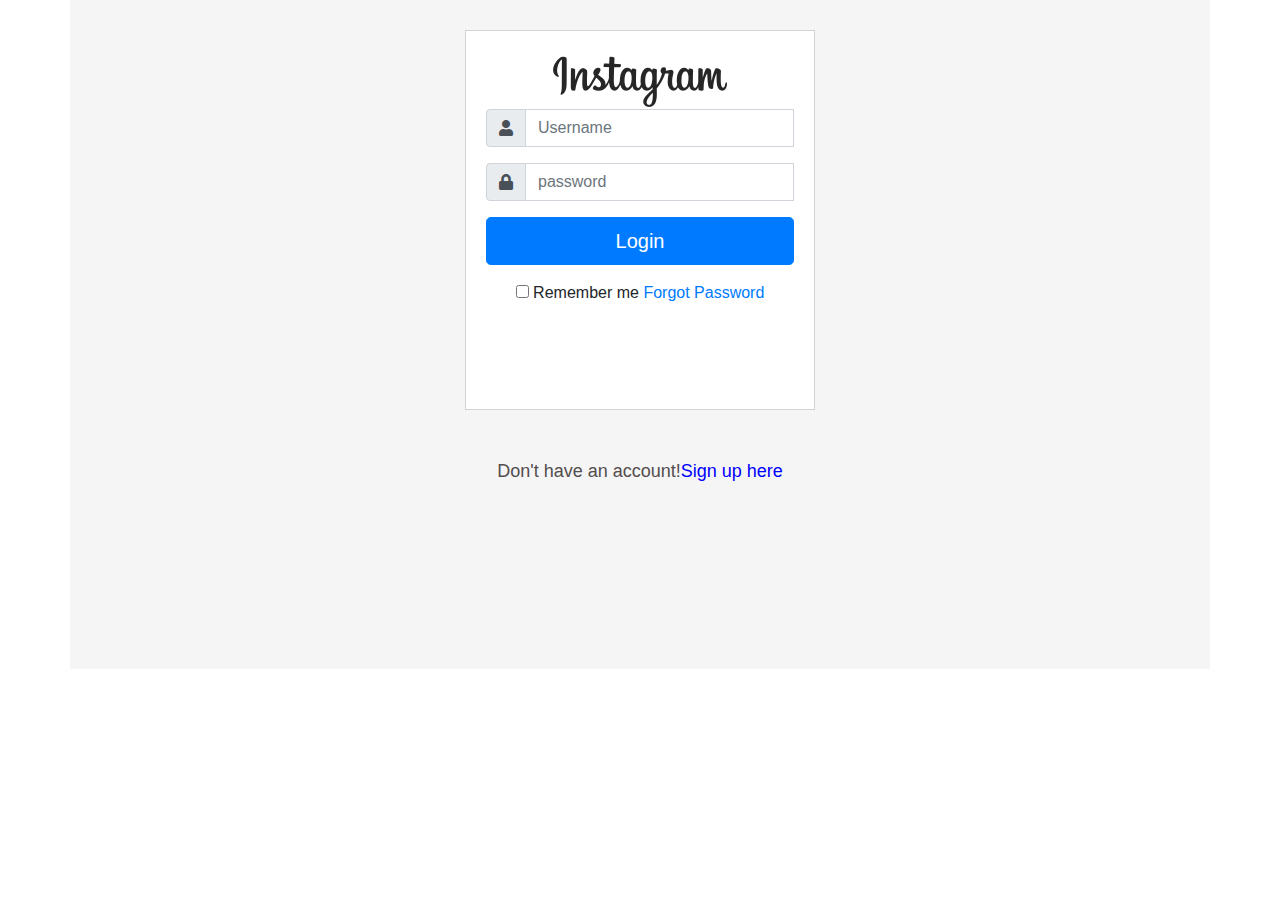
<file: JS_Task-6.html>
<!DOCTYPE html>
<html lang="en">
<head>
<meta charset="UTF-8">
<meta name="viewport" content="width=device-width, initial-scale=1.0">
<title>Task-6</title>
<style>
*{padding: 0;margin: 0;box-sizing: border-box;}
.container{
height: 100%;
display: grid;
justify-content: center;
background-color: whitesmoke;
flex-wrap: wrap;
text-align: center;
}
.box{
margin-top: 30px;
padding: 20px ;
width: 350px;
height: 380px;
text-align: center;
border: 1px solid rgb(216, 211, 211);
background-color: white;
}
.box.a{
margin-top: 10px;
height: 80px;
}
#hedding{
font-size: 40px;
font-weight: 400;
font-family: Harlow Solid Italic;
margin-bottom: 10px;
}
#int{
width: 250px;
height: 30px;
margin: 20px 30px 10px 30px;
background-color: whitesmoke;
padding: 10px;
border: 1px solid rgb(216, 211, 211);
}
#a{
width: 250px;
height: 30px;
margin: 20px 30px 10px 30px;
background-color: rgb(85, 85, 223);
padding-bottom: 0px;
border: 1px solid rgb(216, 211, 211);
border-radius: 5px;
color: white;
cursor: pointer;
}
#pho{
border-radius: 10px;
cursor: pointer;
}
</style>
<link href="//maxcdn.bootstrapcdn.com/bootstrap/4.0.0/css/bootstrap.min.css" rel="stylesheet" id="bootstrap-css">
<script src="//maxcdn.bootstrapcdn.com/bootstrap/4.0.0/js/bootstrap.min.js"></script>
<script src="//cdnjs.cloudflare.com/ajax/libs/jquery/3.2.1/jquery.min.js"></script>
<link rel="stylesheet" href="https://use.fontawesome.com/releases/v5.0.8/css/all.css">
</head>
<body>
<div class="container">
<div class="box">
<img src=".\instagramlogo.png" alt="instagram">
<div class="form-group">
    <div class="input-group">
        <span class="input-group-prepend">
            <span class="input-group-text"><i class="fa fa-user"></i></span>
        </span>
        <input id="name" name="name" class="input-1 form-control" placeholder="Username" type="text" required>
        <div class="error-message" style="color: red;"></div>
    </div>
</div>
<div class="form-group">
    <div class="input-group">
        <span class="input-group-prepend">
            <span class="input-group-text"><i class="fa fa-lock"></i></span>
        </span>
        <input id="password" name="password" class="input-2 form-control" placeholder="password" type="password">
        
        <div class="error-message" style="color: red;"></div>
    </div>
</div>
<div class="form-group">
    <button type="button" class="col-md-12 btn btn-primary btn-lg btn-block mx-auto text-white" onclick="validateForm()">Login</button>
</div>
<input type="checkbox" name="remember_me" value="true" class="remember-me"> Remember me
<a href="https://www.instagram.com/accounts/password/reset/" target="_blank">Forgot Password</a>
</div><br><br>
<p style="font-size: 18px;color: rgb(83, 77, 77);">Don't have an account!<span
style="color: blue;cursor: pointer;">Sign up here</span></p>
<br><br><br><br><br><br><br>
</div>
<script>
    const usernameInput = document.querySelector('.input-1');
    const passwordInput = document.querySelector('.input-2');
    const loginButton = document.querySelector('.btn');
    const errorMessages = document.querySelectorAll('.error-message');
    function displayError(elementIndex, message) {
        errorMessages[elementIndex].textContent = message;
    }
    function validateInputs() {
        const usernameValue = usernameInput.value.trim();
        const passwordValue = passwordInput.value.trim();
        errorMessages.forEach((message) => {
            message.textContent = '';
        });
        if (usernameValue === '') {
            displayError(0, 'Username required');
        }
        if (passwordValue === '') {
            displayError(1, 'Password required');
        }
        if (usernameValue !== '' && passwordValue !== '') {
            console.log('Username:', usernameValue);
            console.log('Password:', passwordValue);
        }
    }
    loginButton.addEventListener('click', validateInputs);
</script>
</body>
</html>
</file>
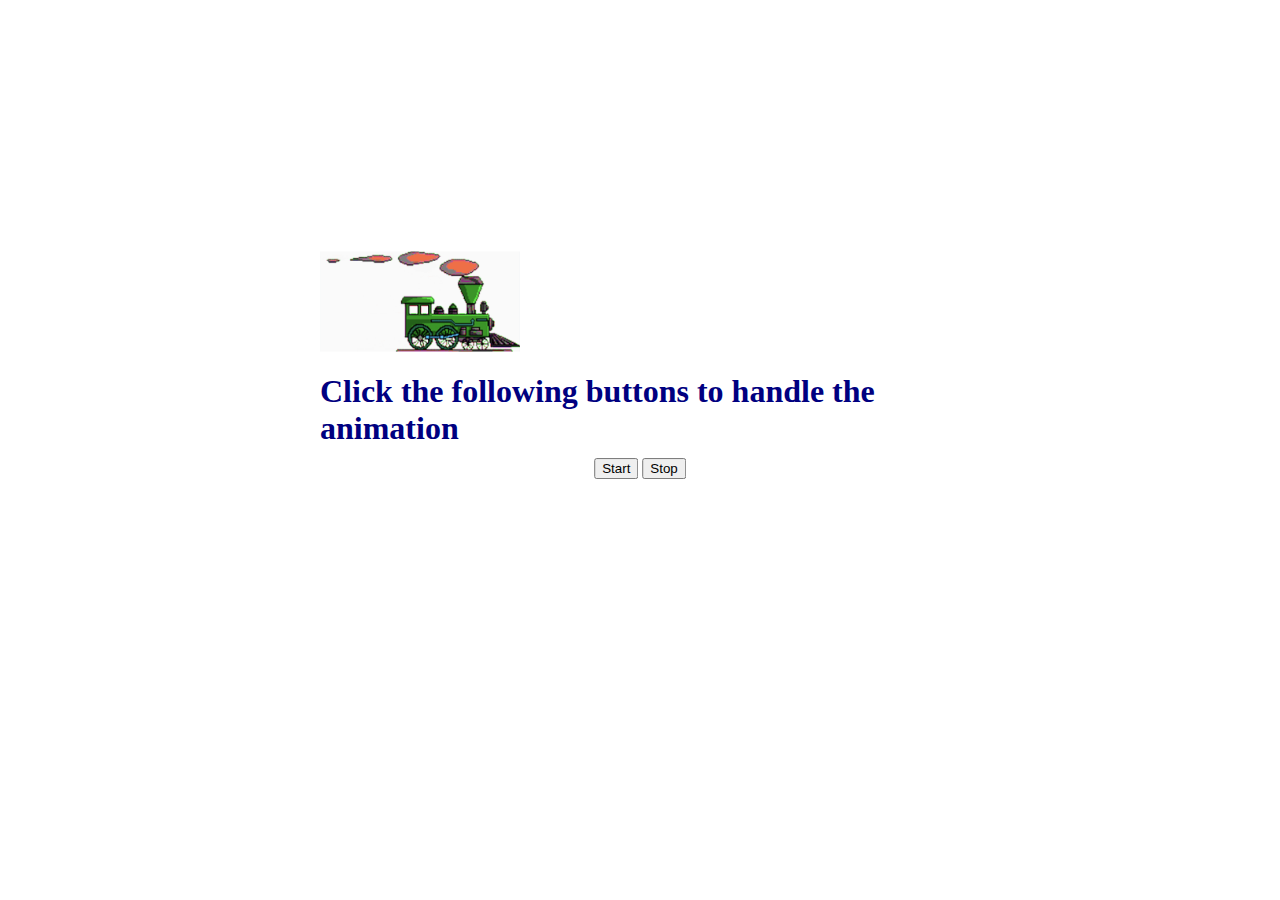
<file: JS_Task-7.html>
<!DOCTYPE html>
<html lang="en">
<head>
    <meta charset="UTF-8">
    <meta name="viewport" content="width=device-width, initial-scale=1.0">
    <title>Task-7</title>
    <style>
        @keyframes trainAnimation {
            0% { transform: translateX(0); }
            100% { transform: translateX(100%); }
        }
        .train {
            width: 200px;
            height: 100px;
            background-image: url('Train.png'); 
            background-size: cover;
            animation: trainAnimation 4s linear infinite;
        }
        .center {
            margin: 0;
            position: absolute;
            top: 40%;
            left: 50%;
            -ms-transform: translate(-50%, -50%);
            transform: translate(-50%, -50%);
        }
        .c1{
            margin: 0;
            position: absolute;
            top: 100%;
            left: 50%;
            -ms-transform: translate(-50%, -50%);
            transform: translate(-50%, -50%);
        }
 
    </style>
</head>
<body>
    <div class="center">
    <div class="train"></div>
    <h1 style="color:#000080;">Click the following buttons to handle the animation</h1>
    <div class="c1">
    <button id="startButton">Start</button>
    <button id="stopButton">Stop</button></div>


    <script>
        const train = document.querySelector('.train');
        const startButton = document.getElementById('startButton');
        const stopButton = document.getElementById('stopButton');
        let animationId;
        function startAnimation() {
            train.style.animationPlayState = 'running';
        }
        function stopAnimation() {
            train.style.animationPlayState = 'paused';
        }
        startButton.addEventListener('click', startAnimation);
        stopButton.addEventListener('click', stopAnimation);
    </script>
    </div>
</body>
</html>
</file>
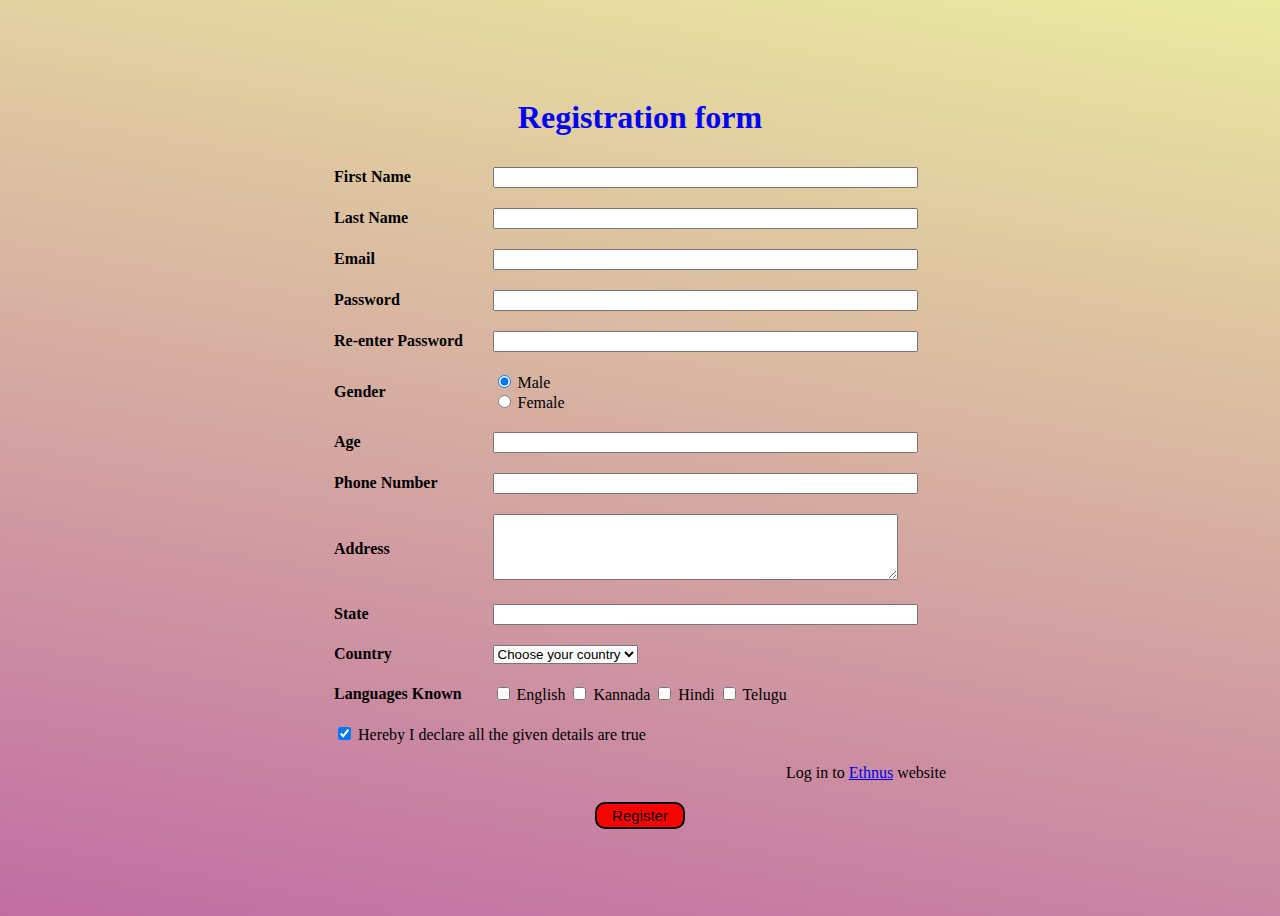
<file: JS_Task-8.html>
<!DOCTYPE html>
<html lang="en">
<head>
    <meta charset="UTF-8">
    <meta name="viewport" content="width=device-width, initial-scale=1.0">
    <title>Task-8</title>
    <style>
        body{
            color: black;
            display: flex;
            height: 100vh;
            justify-content: center;
            background: linear-gradient(190deg,rgba(230, 230, 142, 0.842),rgb(193, 109, 163));
            align-items: center;
        }
        input[type="submit"] {
            background-color: red;
            border: 2px solid black;
            padding: 3px 3px;
            font-size: 15px;
            cursor: pointer;
            width: 90px;
            border-radius: 10px;
        }

        .poor {
            color: red;
            font-size: 15px;
        }
    </style>
</head>
<body>
    <table width="50%" cellpadding="10" cellspacing="0" >
        <caption style="color:blue;"><h1><b>Registration form</b></h1></caption>
            <tr>
                <td><b>First Name</b></td>
                <td>
                    <input type="text" size="50%" name="first_name" id="first_name" required>
                    <span class="poor" id="firstNameError"></span>
                </td>
            </tr>
            <tr>
                <td><b>Last Name</b></td>
                <td>
                    <input type="text" size="50%" name="last_name" id="last_name" required>
                    <span class="poor" id="lastNameError"></span>
                </td>
            </tr>
            <tr>
                <td><b>Email</b></td>
                <td>
                    <input type="email" size="50%" name="email" id="email" required>
                    <span class="poor" id="emailError"></span>
                </td>
            </tr>
            <tr>
                <td><b>Password</b></td>
                <td>
                    <input type="password" size="50%" name="password" id="password" required>
                    <span class="poor" id="passwordError"></span>
                </td>
            </tr>
            <tr>
                <td><b>Re-enter Password</b></td>
                <td>
                    <input type="password" size="50%" name="confirm_password" id="confirm_password" required>
                    <span class="poor" id="confirmPasswordError"></span>
                </td>
            </tr>
            <tr>
                <td><b>Gender</b></td>
                <td>
                    <input type="radio" name="gender" value="Male" checked> Male <br>
                    <input type="radio" name="gender" value="Female"> Female
                </td>
            </tr>
            <tr>
                <td><b>Age</b></td>
                <td>
                    <input type="int" size="50%" name="age" id="age" required>
                    <span class="poor" id="ageError"></span>
                </td>
            </tr>
            <tr>
                <td><b>Phone Number</b></td>
                <td>
                    <input type="tel" size="50%" name="phone_number" id="phone_number" required>
                    <span class="poor" id="phoneError"></span>
                </td>
            </tr>
            <tr>
                <td><b>Address</b></td>
                <td>
                    <textarea name="address" rows="4" cols="48" id="address" required></textarea>
                    <span class="poor" id="addressError"></span>
                </td>
            </tr>
            <tr>
                <td><b>State</b></td>
                <td>
                    <input type="text" size="50%" name="state" id="state" required>
                    <span class="poor" id="stateError"></span>
                </td>
            </tr>
            <tr>
                <td><b>Country</b></td>
                <td>
                    <select>
                        <option>Choose your country</option>
                        <option>United States</option>
                        <option>Canada</option>
                    </select>
                </td>
            </tr>
            <tr>
                <td><b>Languages Known</b></td>
                <td>
                    <input type="checkbox" name="languages[]" value="English"> English
                    <input type="checkbox" name="languages[]" value="Kannada"> Kannada
                    <input type="checkbox" name="languages[]" value="Hindi"> Hindi
                    <input type="checkbox" name="languages[]" value="Telugu"> Telugu
                </td>
            </tr>
            <tr>
                <td colspan="2">
                    <label>
                        <input type="checkbox" checked/> 
                        Hereby I declare all the given details are true
                    </label>
                </td>
            </tr>
            <tr>
               <td colspan="2" style="text-align: right;">
                   Log in to <a href="https://www.ethnus.com" target="_blank"> Ethnus</a> website
               </td> 
            </tr>
            <tr>
                <td colspan="2" style="text-align: center;">
                    <input type="submit" value="Register"/>
                </td>
            </tr>
        </table>
    </form>
    <script>
        // JavaScript validation
        document.getElementById('first_name').addEventListener('blur', function() {
            var firstName = this.value.trim();
            var firstNameError = document.getElementById('firstNameError');
            if (firstName.length < 5) {
                firstNameError.textContent = 'POOR';
            } else {
                firstNameError.textContent = '';
            }
        });

        document.getElementById('last_name').addEventListener('blur', function() {
            var lastName = this.value.trim();
            var lastNameError = document.getElementById('lastNameError');
            if (lastName.length < 5) {
                lastNameError.textContent = 'POOR';
            } else {
                lastNameError.textContent = '';
            }
        });

        document.getElementById('email').addEventListener('blur', function() {
            var email = this.value.trim();
            var emailError = document.getElementById('emailError');
            if (email.length < 14) {
                emailError.textContent = 'POOR';
            } else {
                emailError.textContent = '';
            }
        });

        document.getElementById('password').addEventListener('blur', function() {
            var password = this.value.trim();
            var passwordError = document.getElementById('passwordError');
            if (password.length < 8) {
                passwordError.textContent = 'POOR';
            } else {
                passwordError.textContent = '';
            }
        });

        document.getElementById('confirm_password').addEventListener('blur', function() {
            var confirmPassword = this.value.trim();
            var password = document.getElementById('password').value.trim();
            var confirmPasswordError = document.getElementById('confirmPasswordError');
            if (confirmPassword !== password) {
                confirmPasswordError.textContent = 'POOR OR MISMATCH';
            } else {
                confirmPasswordError.textContent = '';
            }
        });

        document.getElementById('age').addEventListener('blur', function() {
            var age = this.value.trim();
            var ageError = document.getElementById('ageError');
            if (age < 18) { // Change 18 to your desired minimum age
                ageError.textContent = 'POOR';
            } else {
                ageError.textContent = '';
            }
        });

        document.getElementById('phone_number').addEventListener('blur', function() {
            var phone_number = this.value.trim();
            var phoneError = document.getElementById('phoneError');
            if (phone_number.length < 10) {
                phoneError.textContent = 'POOR';
            } else {
                phoneError.textContent = '';
            }
        });

        document.getElementById('address').addEventListener('blur', function() {
            var address = this.value.trim();
            var addressError = document.getElementById('addressError');
            if (address.length < 35) {
                addressError.textContent = 'POOR';
            } else {
                addressError.textContent = '';
            }
        });

        document.getElementById('state').addEventListener('blur', function() {
            var state = this.value.trim();
            var stateError = document.getElementById('stateError');
            if (state.length < 35) {
                stateError.textContent = 'POOR';
            } else {
                stateError.textContent = '';
            }
        });
    </script>
</body>
</html>
</file>
